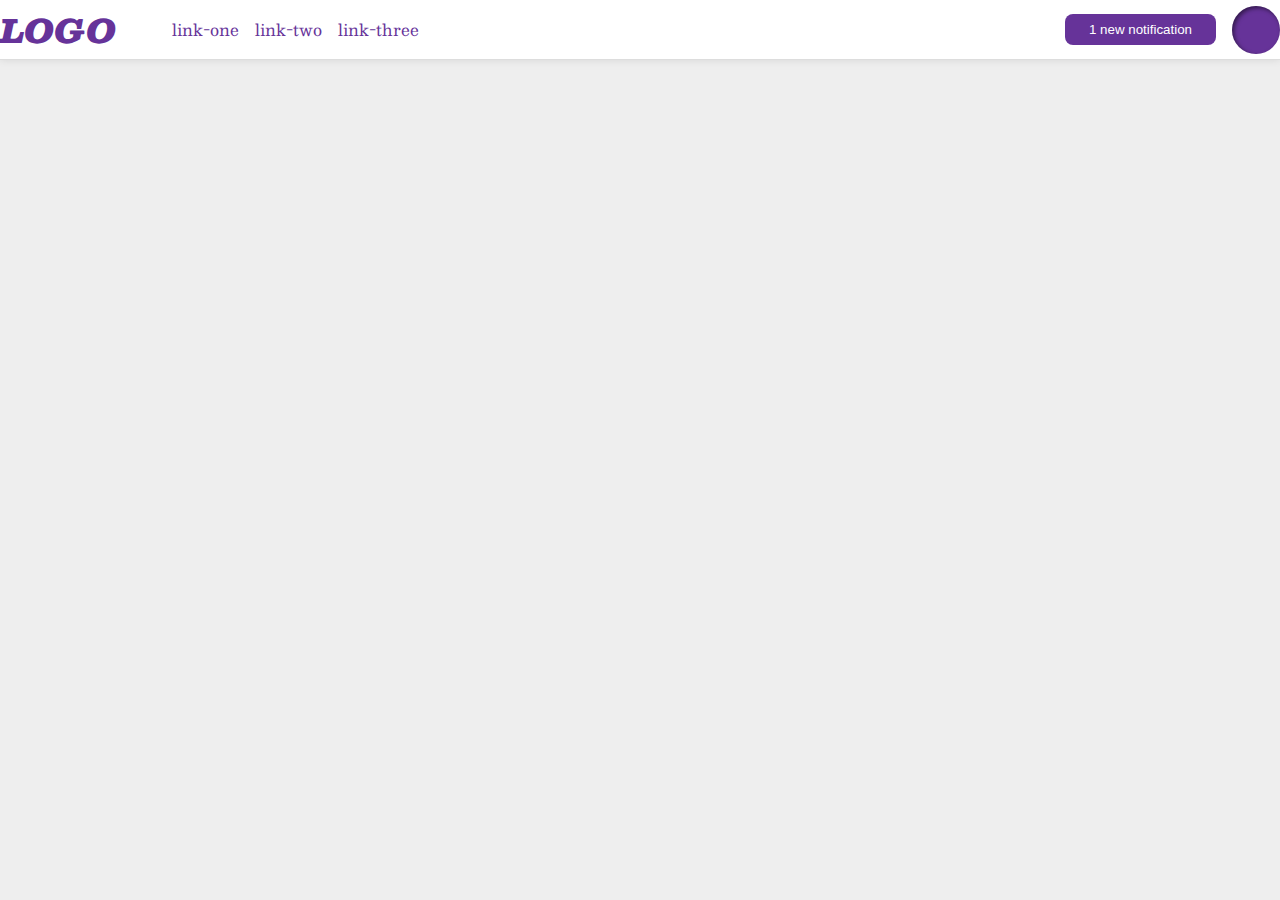
<file: flex/03-flex-header-2/index.html>
<!DOCTYPE html>
<html lang="en">
  <head>
    <meta charset="UTF-8">
    <meta http-equiv="X-UA-Compatible" content="IE=edge">
    <meta name="viewport" content="width=device-width, initial-scale=1.0">
    <title>Flex Header 2</title>
    <link rel="stylesheet" href="style.css">
  </head>
  <body>
    <div class="header">
      <div class="left">
      <div class="logo">
        LOGO
      </div>
      <ul class="links">
        <li><a href="https://google.com">link-one</a></li>
        <li><a href="https://google.com">link-two</a></li>
        <li><a href="https://google.com">link-three</a></li>
      </ul>
    </div>
      <div class="right">
      <button class="notifications">
        1 new notification
      </button>
      <div class="profile-image"></div>
    </div>
  </div>
  </body>
</html>
<!---### Self Check
- Everything is centered vertically inside the header.
- There is 8px space between everything and the edge of the header.
- Items are arranged horizontally as seen in the outcome image.
- There is 16px between each item on both sides of the header.
- flex is used to arrange everything.-->
</file>
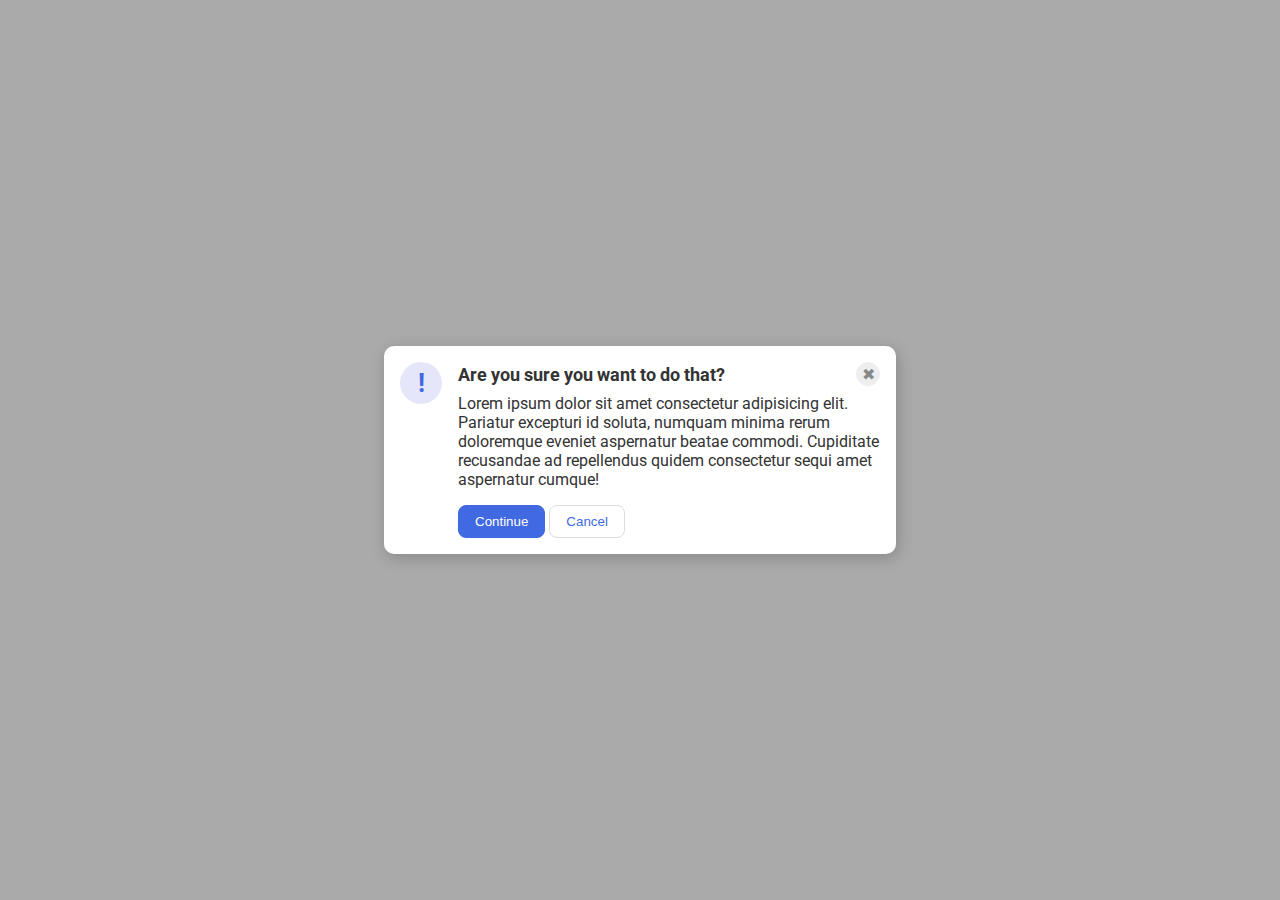
<file: flex/05-flex-modal/index.html>
<!DOCTYPE html>
<html lang="en">
  <head>
    <meta charset="UTF-8">
    <meta http-equiv="X-UA-Compatible" content="IE=edge">
    <meta name="viewport" content="width=device-width, initial-scale=1.0">
    <link rel="stylesheet" href="style.css">
    <title>Modal</title>
  </head>
  <body>
    <div class="modal">
      <div class="icon">!</div>
      
      <div class="container">
        
        <div class="header">Are you sure you want to do that?
          <button class="close-button">✖</button>
        </div>
        <div class="text">Lorem ipsum dolor sit amet consectetur adipisicing elit. Pariatur excepturi id soluta, numquam minima rerum doloremque eveniet aspernatur beatae commodi. Cupiditate recusandae ad repellendus quidem consectetur sequi amet aspernatur cumque!</div>
        <button class="continue">Continue</button>
        <button class="cancel">Cancel</button>
      </div>
    </div>
  </body>
</html>
</file>
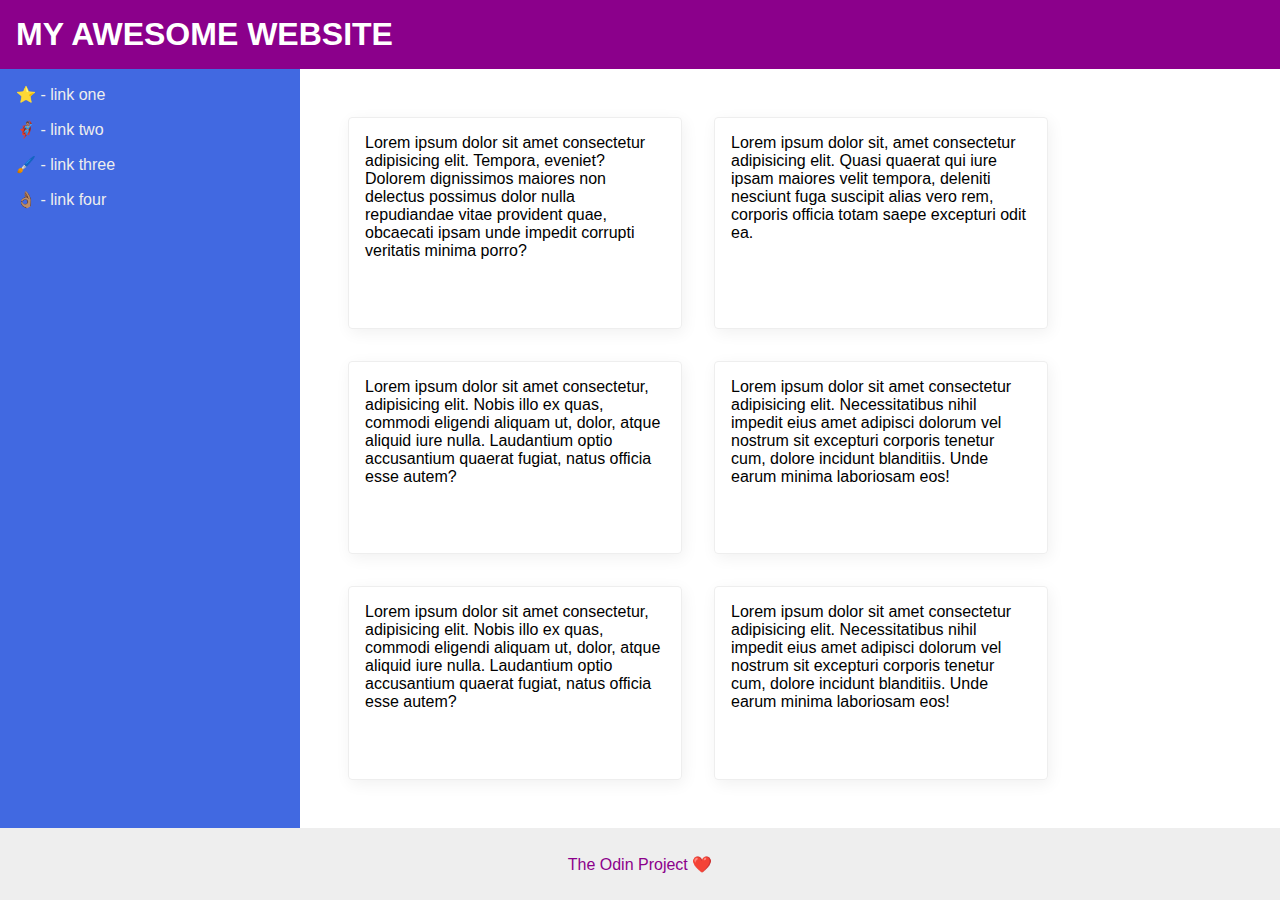
<file: flex/07-flex-layout-2/index.html>
<!DOCTYPE html>
<html lang="en">
  <head>
    <meta charset="UTF-8">
    <meta http-equiv="X-UA-Compatible" content="IE=edge">
    <meta name="viewport" content="width=device-width, initial-scale=1.0">
    <title>The Holy Grail</title>
    <link rel="stylesheet" href="style.css">
  </head>
  <body>
    <div class="header">
      MY AWESOME WEBSITE
    </div>
    <div class="test">
    <div class="sidebar">
      <ul>
        <li><a href="#">⭐ - link one</a></li>
        <li><a href="#">🦸🏽‍♂️ - link two</a></li>
        <li><a href="#">🖌️ - link three</a></li>
        <li><a href="#">👌🏽 - link four</a></li>
      </ul>
    </div>
    <div class="divc">
    <div class="card">Lorem ipsum dolor sit amet consectetur adipisicing elit. Tempora, eveniet? Dolorem dignissimos maiores non delectus possimus dolor nulla repudiandae vitae provident quae, obcaecati ipsam unde impedit corrupti veritatis minima porro?</div>
    <div class="card">Lorem ipsum dolor sit, amet consectetur adipisicing elit. Quasi quaerat qui iure ipsam maiores velit tempora, deleniti nesciunt fuga suscipit alias vero rem, corporis officia totam saepe excepturi odit ea.</div>
    <div class="card">Lorem ipsum dolor sit amet consectetur, adipisicing elit. Nobis illo ex quas, commodi eligendi aliquam ut, dolor, atque aliquid iure nulla. Laudantium optio accusantium quaerat fugiat, natus officia esse autem?</div>
    <div class="card">Lorem ipsum dolor sit amet consectetur adipisicing elit. Necessitatibus nihil impedit eius amet adipisci dolorum vel nostrum sit excepturi corporis tenetur cum, dolore incidunt blanditiis. Unde earum minima laboriosam eos!</div>
    <div class="card">Lorem ipsum dolor sit amet consectetur, adipisicing elit. Nobis illo ex quas, commodi eligendi aliquam ut, dolor, atque aliquid iure nulla. Laudantium optio accusantium quaerat fugiat, natus officia esse autem?</div>
    <div class="card">Lorem ipsum dolor sit amet consectetur adipisicing elit. Necessitatibus nihil impedit eius amet adipisci dolorum vel nostrum sit excepturi corporis tenetur cum, dolore incidunt blanditiis. Unde earum minima laboriosam eos!</div>
  </div>
  </div>
    <div class="footer">
      The Odin Project ❤️
    </div>
  </body>
</html>
</file>
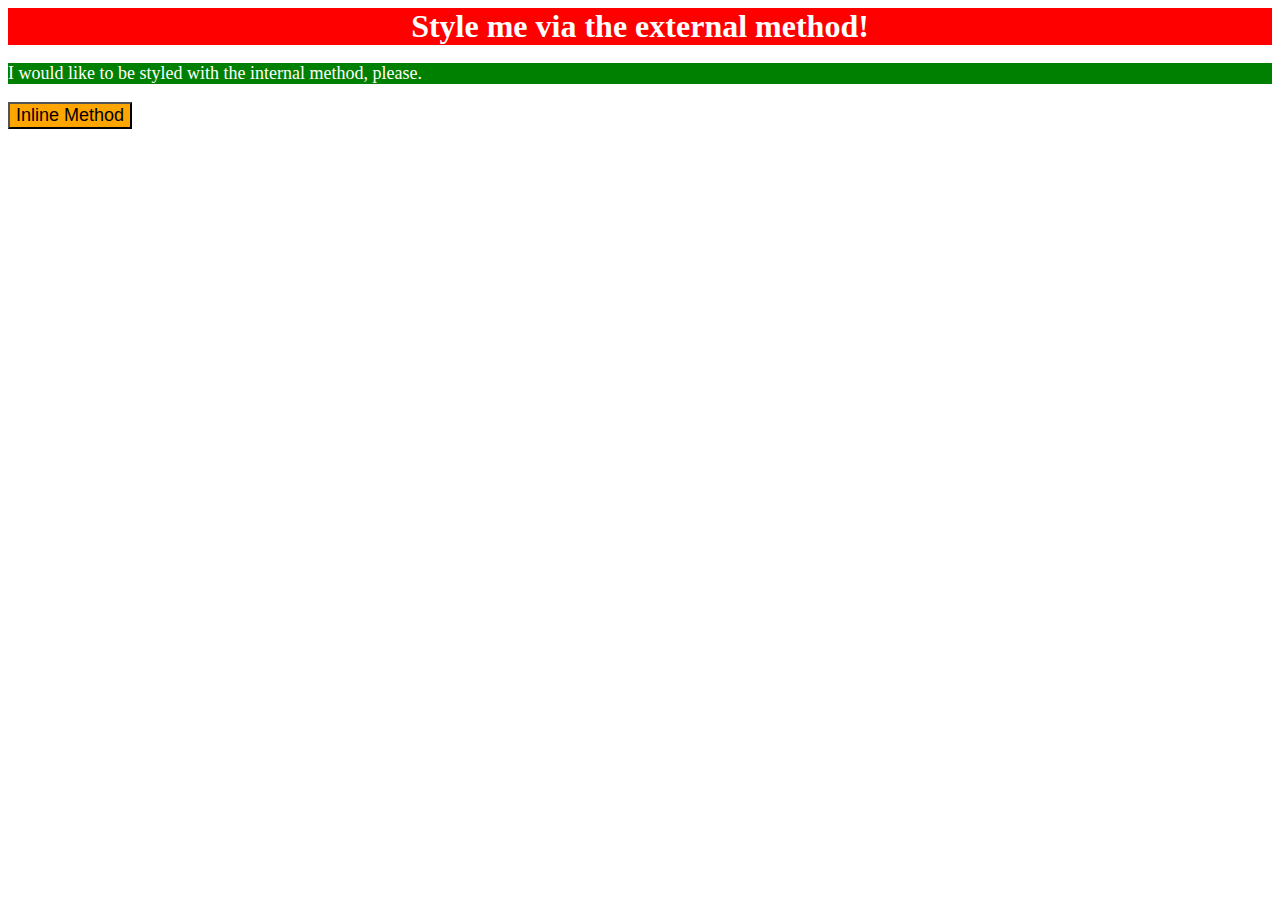
<file: foundations/01-css-methods/index.html>
<!DOCTYPE html>
<html lang="en">
  <head>
    <meta charset="UTF-8">
    <meta http-equiv="X-UA-Compatible" content="IE=edge">
    <meta name="viewport" content="width=device-width, initial-scale=1.0">
    <link rel="stylesheet" href="styles.css">
    <title>Methods for Adding CSS</title>
  </head>
  <body>
    <div>Style me via the external method!</div>
    <p>I would like to be styled with the internal method, please.</p>
    <button>Inline Method</button>
  </body>
</html>
</file>
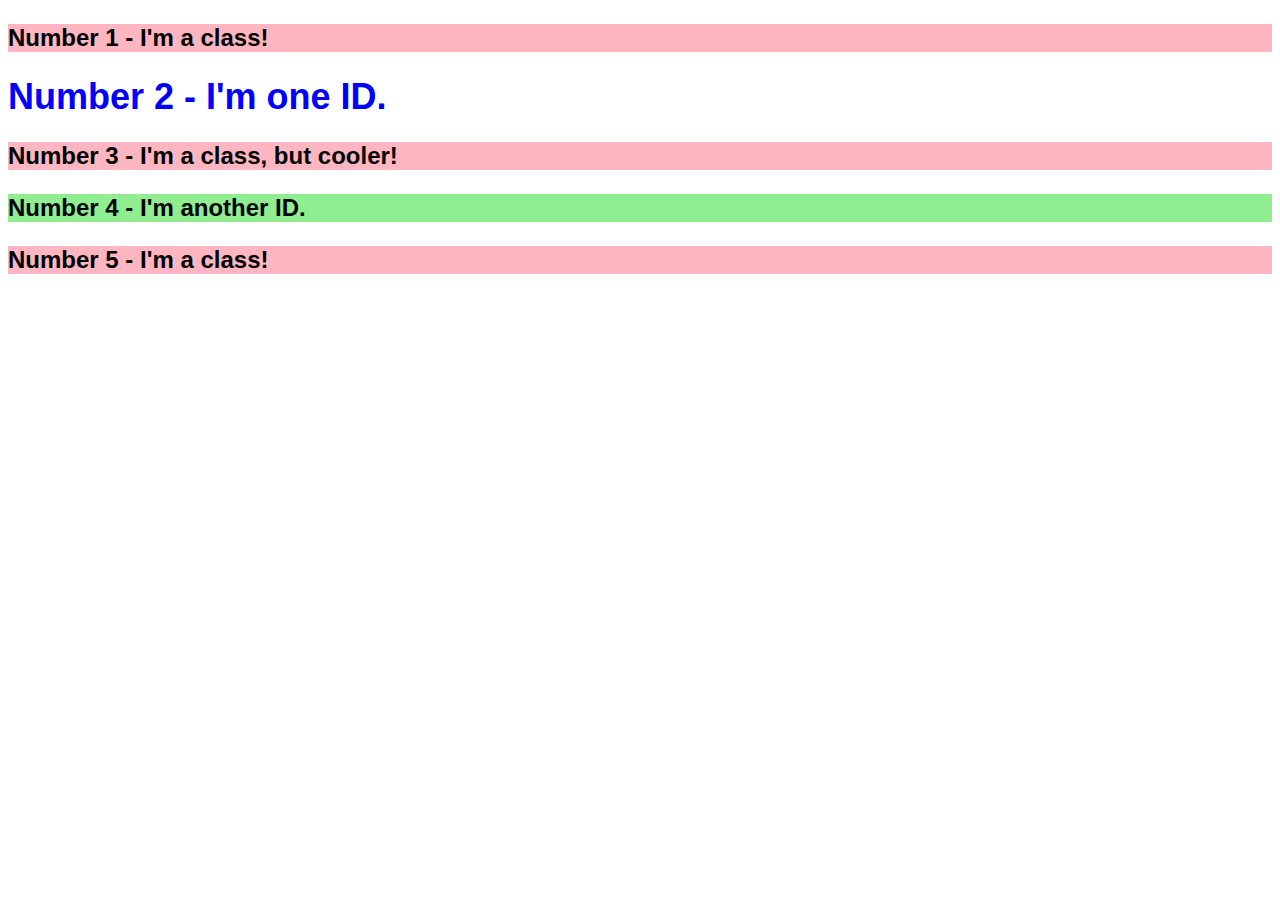
<file: foundations/02-class-id-selectors/index.html>
<!DOCTYPE html>
<html lang="en">
  <head>
    <meta charset="UTF-8">
    <meta http-equiv="X-UA-Compatible" content="IE=edge">
    <meta name="viewport" content="width=device-width, initial-scale=1.0">
    <title>Class and ID Selectors</title>
    <link rel="stylesheet" href="style.css">
  </head>
  <body>
    <p>Number 1 - I'm a class!</p>
    <div id ="div1">Number 2 - I'm one ID.</div>
    <p>Number 3 - I'm a class, but cooler!</p>
    <div id ="div2">Number 4 - I'm another ID.</div>
    <p>Number 5 - I'm a class!</p>
  </body>
</html>
</file>
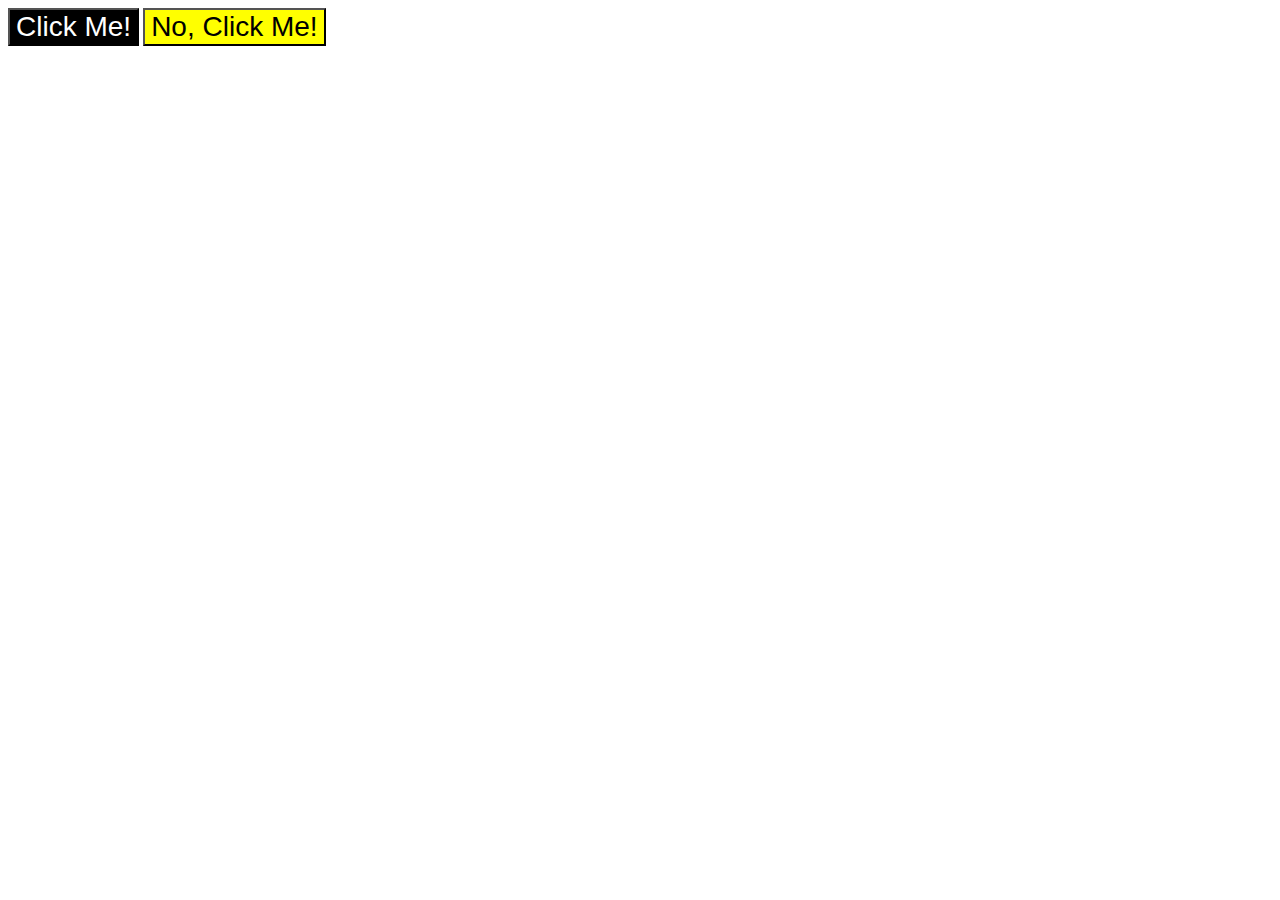
<file: foundations/03-grouping-selectors/index.html>
<!DOCTYPE html>
<html lang="en">
  <head>
    <meta charset="UTF-8">
    <meta http-equiv="X-UA-Compatible" content="IE=edge">
    <meta name="viewport" content="width=device-width, initial-scale=1.0">
    <title>Grouping Selectors</title>
    <link rel="stylesheet" href="style.css">
  </head>
  <body>
    <button class="btn-one">Click Me!</button>
    <button class="btn-two">No, Click Me!</button>
  </body>
</html>
</file>
<file: flex/03-flex-header-2/style.css>
/* this is some magical font-importing.  
you'll learn about it later. */
@import url('https://fonts.googleapis.com/css2?family=Besley:ital,wght@0,400;1,900&display=swap');

body {
  margin: 0;
  background: #eee;
  font-family: Besley, serif;
}

.header {
  background: white;
  border-bottom: 1px solid #ddd;
  box-shadow: 0 0 8px rgba(0,0,0,.1);
  display: flex;
  
  justify-content: space-between;
  
}

.profile-image {
  background: rebeccapurple;
  box-shadow: inset 2px 2px 4px rgba(0,0,0,.5);
  border-radius: 50%;
  width: 48px;
  height: 48px;
}

.logo {
  color: rebeccapurple;
  font-size: 32px;
  font-weight: 900;
  font-style: italic;
}

button {
  border: none;
  border-radius: 8px;
  background: rebeccapurple;
  color: white;
  padding: 8px 24px;
  
}

a {
  /* this removes the line under our links */
  text-decoration: none;
  color: rebeccapurple;
  
}

ul {
  list-style-type: none;
  display: flex;
  gap: 16px;

}
.left, .right {
  display: flex;
  align-items: center;
  gap: 16px;
}
</file>
<file: flex/05-flex-modal/style.css>
@import url('https://fonts.googleapis.com/css2?family=Roboto:wght@400;700&display=swap');

html, body {
  height: 100%;
}

body {
  font-family: Roboto, sans-serif;
  margin: 0;
  background: #aaa;
  color: #333;
  /* I'll give you this one for free */
  display: flex;
  align-items: center;
  justify-content: center;
}

.modal {
  background: white;
  width: 480px;
  border-radius: 10px;
  box-shadow: 2px 4px 16px rgba(0,0,0,.2);
}

.icon {
  color: royalblue;
  font-size: 26px;
  font-weight: 700;
  background: lavender;
  width: 42px;
  height: 42px;
  border-radius: 50%;
  display: flex;
  align-items: center;
  justify-content: center;
}

.close-button {
  background: #eee;
  border-radius: 50%;
  color: #888;
  font-weight: 400;
  font-size: 16px;
  height: 24px;
  width: 24px;
  display: flex;
  align-items: center;
  justify-content: center;
  border: 1px solid #eee;
  padding: 0;
}

button {
  cursor: pointer;
  padding: 8px 16px;
  border-radius: 8px;
}

button.continue {
  background: royalblue;
  border: 1px solid royalblue;
  color: white;
}

button.cancel {
  background: white;
  border: 1px solid #ddd;
  color: royalblue;
}

/* SOLUTION: */

.modal {
  display: flex;
  gap: 16px;
  padding: 16px;
}

.icon {
  /* this keeps the icon from getting smashed by the text */
  flex-shrink: 0;
}
/* header container should be wrapped around the button element as well in order for flex style to work */
.header {
  display: flex;
  align-items: center;
  justify-content: space-between;
  font-size: 18px;
  font-weight: 700;
  margin-bottom: 8px;
}

.text {
  margin-bottom: 16px;
}
</file>
<file: flex/07-flex-layout-2/style.css>
body {
  font-family: -apple-system, BlinkMacSystemFont, 'Segoe UI', Roboto, Oxygen, Ubuntu, Cantarell, 'Open Sans', 'Helvetica Neue', sans-serif;
  margin: 0;
  min-height: 100vh;
  flex-direction: column;
  display: flex;
 
  
}

.header {
  background: darkmagenta;
  color: white;
  font-weight: 900;
  padding: 16px;
  font-size: 32px;
  
}

.footer {
 display: flex;
 align-items: center;
 justify-content: center;
  background: #eee;
  color: darkmagenta;
  height: 72px;
}

.sidebar {
  width: 300px;
  background: royalblue;
  box-sizing: border-box;
  flex-shrink: 0;
  padding: 16px;

}

.card {
  border: 1px solid #eee;
  box-shadow: 2px 4px 16px rgba(0,0,0,.06);
  border-radius: 4px;
  padding: 16px;
  width: 300px;
  
  
}
.test{
  display: flex;
  flex: 1;
  
}

ul{
  list-style: none;
  display: flex;
  flex-direction: column;
  margin: 0;
  padding: 0;
}
li{
  margin-bottom: 16px;
}

a:link{
  text-decoration: none;
  color:#eee
}

.divc{
  display: flex;
  flex-wrap: wrap;
  gap: 32px;
  padding: 48px;
}
</file>
<file: foundations/01-css-methods/styles.css>
/*
* `div`: a red background, white text, a font size of 32px, center aligned, and bold
* `p`: a green background, white text, and a font size of 18px
* `button`: an orange background and a font size of 18px
*/

div{
    background-color: red;
    color: white;
    font-size: 32px;
    font-weight: bold;
    text-align: center;
}

p{
    background-color: green;
    color: white;
    font-size: 18px;
}

button {
    background-color: orange;
    font-size: 18px;
}
</file>
<file: foundations/02-class-id-selectors/style.css>
/*
* **All odd numbered elements**: a light red/pink background, and a list of fonts containing `Verdana` and `DejaVu Sans` with `sans-serif` as a fallback
* **The second element**: blue text and a font size of 36px
* **The third element**: in addition to the styles for all odd numbered elements, add a font size of 24px
* **The fourth element**: a light green background, a font size of 24px, and bold
### Self Check
- Do the odd numbered `p` elements share a class?
- Do the even numbered `div` elements have unique IDs?
- Does the Number 3 element have multiple classes?
*/

*{
    font-family: Verdana, sans-serif;
}
p{
  background-color: lightpink;  
  font-size: 24px;
  font-weight: bold;
}
div{
    font-weight: bold;

}
 #div1{
 color: blue;
 font-size: 36px;
}
#div2{
 background-color: lightgreen;
 font-size: 24px;
}
</file>
<file: foundations/03-grouping-selectors/style.css>
/*
**The first element**: a black background and white text
- **The second element**: a yellow background
- **Both elements**: a font size of 28px and a list of fonts containing `Helvetica` and `Times New Roman`, with `sans-serif` as a fallback
### Self Check

- Does each element have a unique class name?
- Did you use the grouping selector for styles that both elements share?
- Did you make separate rules for the styles unique to each element?
*/

.btn-one,
.btn-two{
    font-size: 28px;
    font-family: 'Helvetica', 'Times New Roman', sans-serif;
}
.btn-one{
    background-color: black;
    color: white;
}
.btn-two{
    background-color: yellow;
}
</file>
